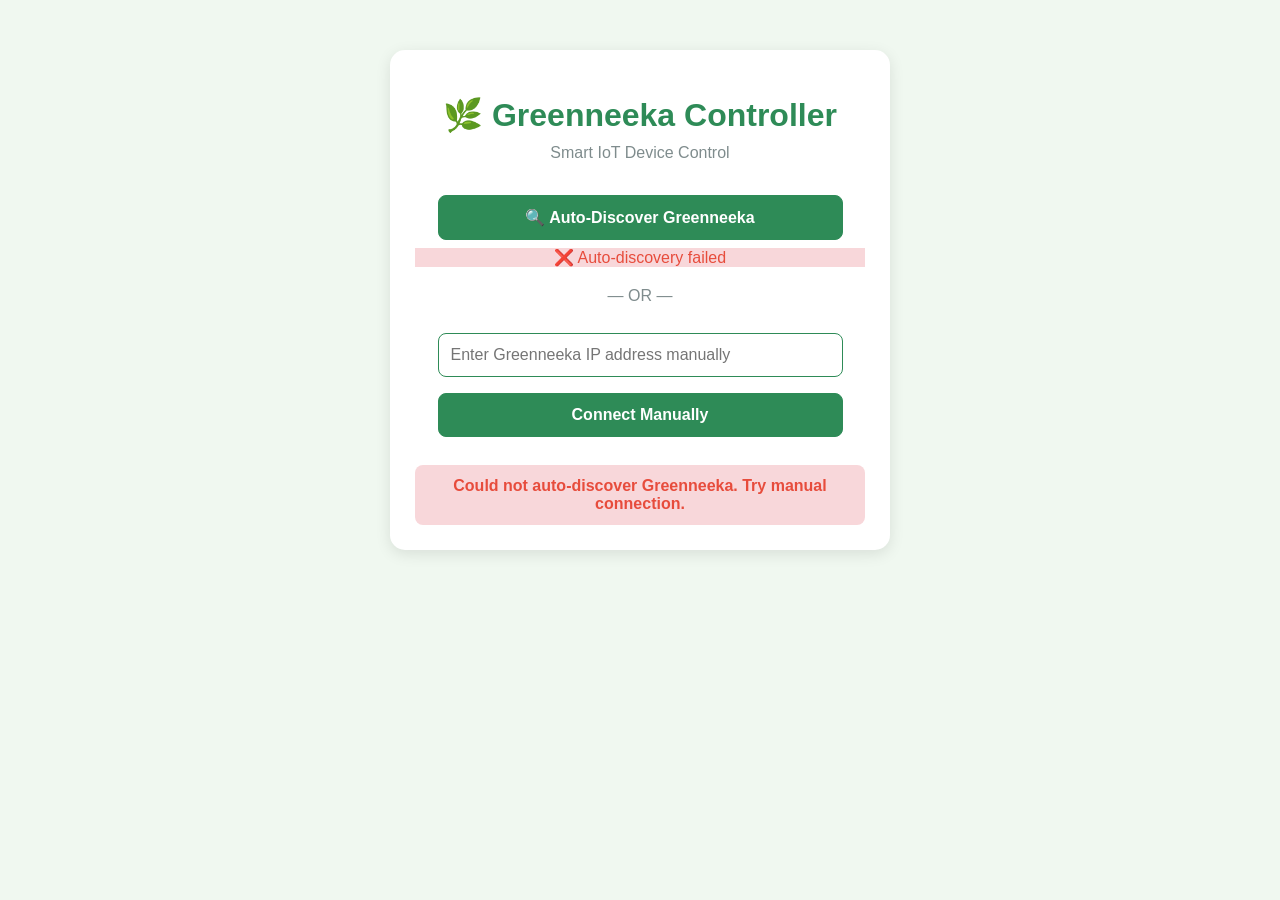
<file: index.html>
<!DOCTYPE html>
<html>
  <head>
    <title>Greenneeka Controller</title>
    <style>
      body {
        font-family: Arial, sans-serif;
        text-align: center;
        margin: 50px;
        background: #f0f8f0;
        color: #2c3e50;
      }
      .container {
        max-width: 450px;
        margin: 0 auto;
        background: white;
        padding: 25px;
        border-radius: 15px;
        box-shadow: 0 4px 15px rgba(0, 0, 0, 0.1);
      }
      h1 {
        color: #2e8b57;
        margin-bottom: 10px;
      }
      .subtitle {
        color: #7f8c8d;
        margin-bottom: 25px;
      }
      input,
      button,
      textarea {
        padding: 12px;
        margin: 8px;
        width: 90%;
        border: 1px solid #2e8b57;
        border-radius: 8px;
        font-size: 16px;
        box-sizing: border-box;
      }
      button {
        background: #2e8b57;
        color: white;
        cursor: pointer;
        font-weight: bold;
        transition: background 0.3s;
      }
      button:hover {
        background: #3cb371;
      }
      button:disabled {
        background: #95a5a6;
        cursor: not-allowed;
      }
      .status {
        margin: 15px;
        padding: 15px;
        border-radius: 8px;
        font-weight: bold;
        font-size: 18px;
      }
      .on {
        background: #d4f8e8;
        color: #27ae60;
        border: 2px solid #27ae60;
      }
      .off {
        background: #f8d7da;
        color: #e74c3c;
        border: 2px solid #e74c3c;
      }
      #message {
        margin-top: 20px;
        font-weight: bold;
        padding: 12px;
        border-radius: 8px;
      }
      .success {
        background: #d4f8e8;
        color: #27ae60;
      }
      .error {
        background: #f8d7da;
        color: #e74c3c;
      }
      .info {
        background: #d6eaf8;
        color: #2980b9;
      }
      .loading {
        display: inline-block;
        width: 20px;
        height: 20px;
        border: 3px solid #f3f3f3;
        border-top: 3px solid #2e8b57;
        border-radius: 50%;
        animation: spin 1s linear infinite;
        margin-right: 10px;
      }
      @keyframes spin {
        0% {
          transform: rotate(0deg);
        }
        100% {
          transform: rotate(360deg);
        }
      }
    </style>
  </head>
  <body>
    <div class="container">
      <h1>🌿 Greenneeka Controller</h1>
      <div class="subtitle">Smart IoT Device Control</div>

      <div id="autoDiscoverSection">
        <button onclick="discoverGreenneeka()" id="discoverBtn">
          🔍 Auto-Discover Greenneeka
        </button>
        <div id="discoverStatus"></div>
      </div>

      <div style="margin: 20px 0; color: #7f8c8d">— OR —</div>

      <div id="manualSection">
        <input
          type="text"
          id="ipInput"
          placeholder="Enter Greenneeka IP address manually"
        />
        <button onclick="connectManually()">Connect Manually</button>
      </div>

      <div id="controlPanel" style="display: none">
        <div class="status off" id="statusDiv">LED: OFF</div>
        <button onclick="toggleLED()">💡 Toggle LED</button>

        <textarea
          id="textInput"
          placeholder="Enter text to send to Greenneeka..."
          rows="3"
        ></textarea>
        <button onclick="sendText()">📤 Send Text to Greenneeka</button>
      </div>

      <div id="message"></div>
    </div>

    <script>
      let espIP = "";

      async function discoverGreenneeka() {
        const discoverBtn = document.getElementById("discoverBtn");
        const discoverStatus = document.getElementById("discoverStatus");

        discoverBtn.disabled = true;
        discoverBtn.innerHTML = '<div class="loading"></div> Discovering...';
        discoverStatus.innerHTML = "";
        clearMessage();

        try {
          // Пробуем подключиться по mDNS имени
          const response = await fetch("http://greenneeka.local/api/status", {
            method: "GET",
            signal: AbortSignal.timeout(3000), // 3 секунды таймаут
          });

          if (response.ok) {
            espIP = "greenneeka.local";
            showControlPanel();
            discoverStatus.innerHTML =
              '<div class="success">✅ Greenneeka found at greenneeka.local</div>';
            showMessage("Successfully connected to Greenneeka!", "success");
          } else {
            throw new Error("HTTP error: " + response.status);
          }
        } catch (error) {
          discoverStatus.innerHTML =
            '<div class="error">❌ Auto-discovery failed</div>';
          showMessage(
            "Could not auto-discover Greenneeka. Try manual connection.",
            "error"
          );
        } finally {
          discoverBtn.disabled = false;
          discoverBtn.innerHTML = "🔍 Auto-Discover Greenneeka";
        }
      }

      function connectManually() {
        espIP = document.getElementById("ipInput").value.trim();
        if (!espIP) {
          showMessage("Please enter Greenneeka IP address", "error");
          return;
        }

        // Простая валидация IP
        if (!isValidIP(espIP) && espIP !== "greenneeka.local") {
          showMessage("Please enter a valid IP address or hostname", "error");
          return;
        }

        showControlPanel();
        showMessage(`Connecting to ${espIP}...`, "info");

        // Проверяем подключение
        checkConnection();
      }

      async function checkConnection() {
        try {
          const response = await fetch(`http://${espIP}/api/status`, {
            method: "GET",
            signal: AbortSignal.timeout(3000),
          });

          if (response.ok) {
            showMessage("Successfully connected to Greenneeka!", "success");
          } else {
            throw new Error("HTTP error: " + response.status);
          }
        } catch (error) {
          showMessage(
            "Connected but cannot verify. Some features may not work.",
            "error"
          );
        }
      }

      function showControlPanel() {
        document.getElementById("controlPanel").style.display = "block";
        document.getElementById("ipInput").value = espIP;
      }

      async function toggleLED() {
        if (!espIP) {
          showMessage("Please connect to Greenneeka first", "error");
          return;
        }

        try {
          const response = await fetch(`http://${espIP}/api/toggle`, {
            method: "POST",
          });
          const data = await response.json();

          const statusDiv = document.getElementById("statusDiv");
          statusDiv.textContent = `LED: ${data.led ? "ON" : "OFF"}`;
          statusDiv.className = `status ${data.led ? "on" : "off"}`;

          showMessage(`LED ${data.led ? "ON" : "OFF"}`, "success");
        } catch (error) {
          showMessage("Error toggling LED: " + error.message, "error");
        }
      }

      async function sendText() {
        if (!espIP) {
          showMessage("Please connect to Greenneeka first", "error");
          return;
        }

        const text = document.getElementById("textInput").value.trim();
        if (!text) {
          showMessage("Please enter some text first", "error");
          return;
        }

        try {
          const response = await fetch(`http://${espIP}/api/print`, {
            method: "POST",
            body: text,
          });
          const result = await response.text();
          showMessage("✅ Text sent to Greenneeka!", "success");
          document.getElementById("textInput").value = ""; // Очищаем поле
        } catch (error) {
          showMessage("Error sending text: " + error.message, "error");
        }
      }

      function showMessage(text, type) {
        const messageDiv = document.getElementById("message");
        messageDiv.textContent = text;
        messageDiv.className = type;
      }

      function clearMessage() {
        const messageDiv = document.getElementById("message");
        messageDiv.textContent = "";
        messageDiv.className = "";
      }

      function isValidIP(ip) {
        const ipPattern = /^(\d{1,3}\.){3}\d{1,3}$/;
        if (!ipPattern.test(ip)) return false;

        const parts = ip.split(".");
        return parts.every((part) => {
          const num = parseInt(part, 10);
          return num >= 0 && num <= 255;
        });
      }

      // Автоматически пытаемся найти Greenneeka при загрузке страницы
      window.onload = function () {
        discoverGreenneeka();
      };
    </script>
  </body>
</html>
</file>
